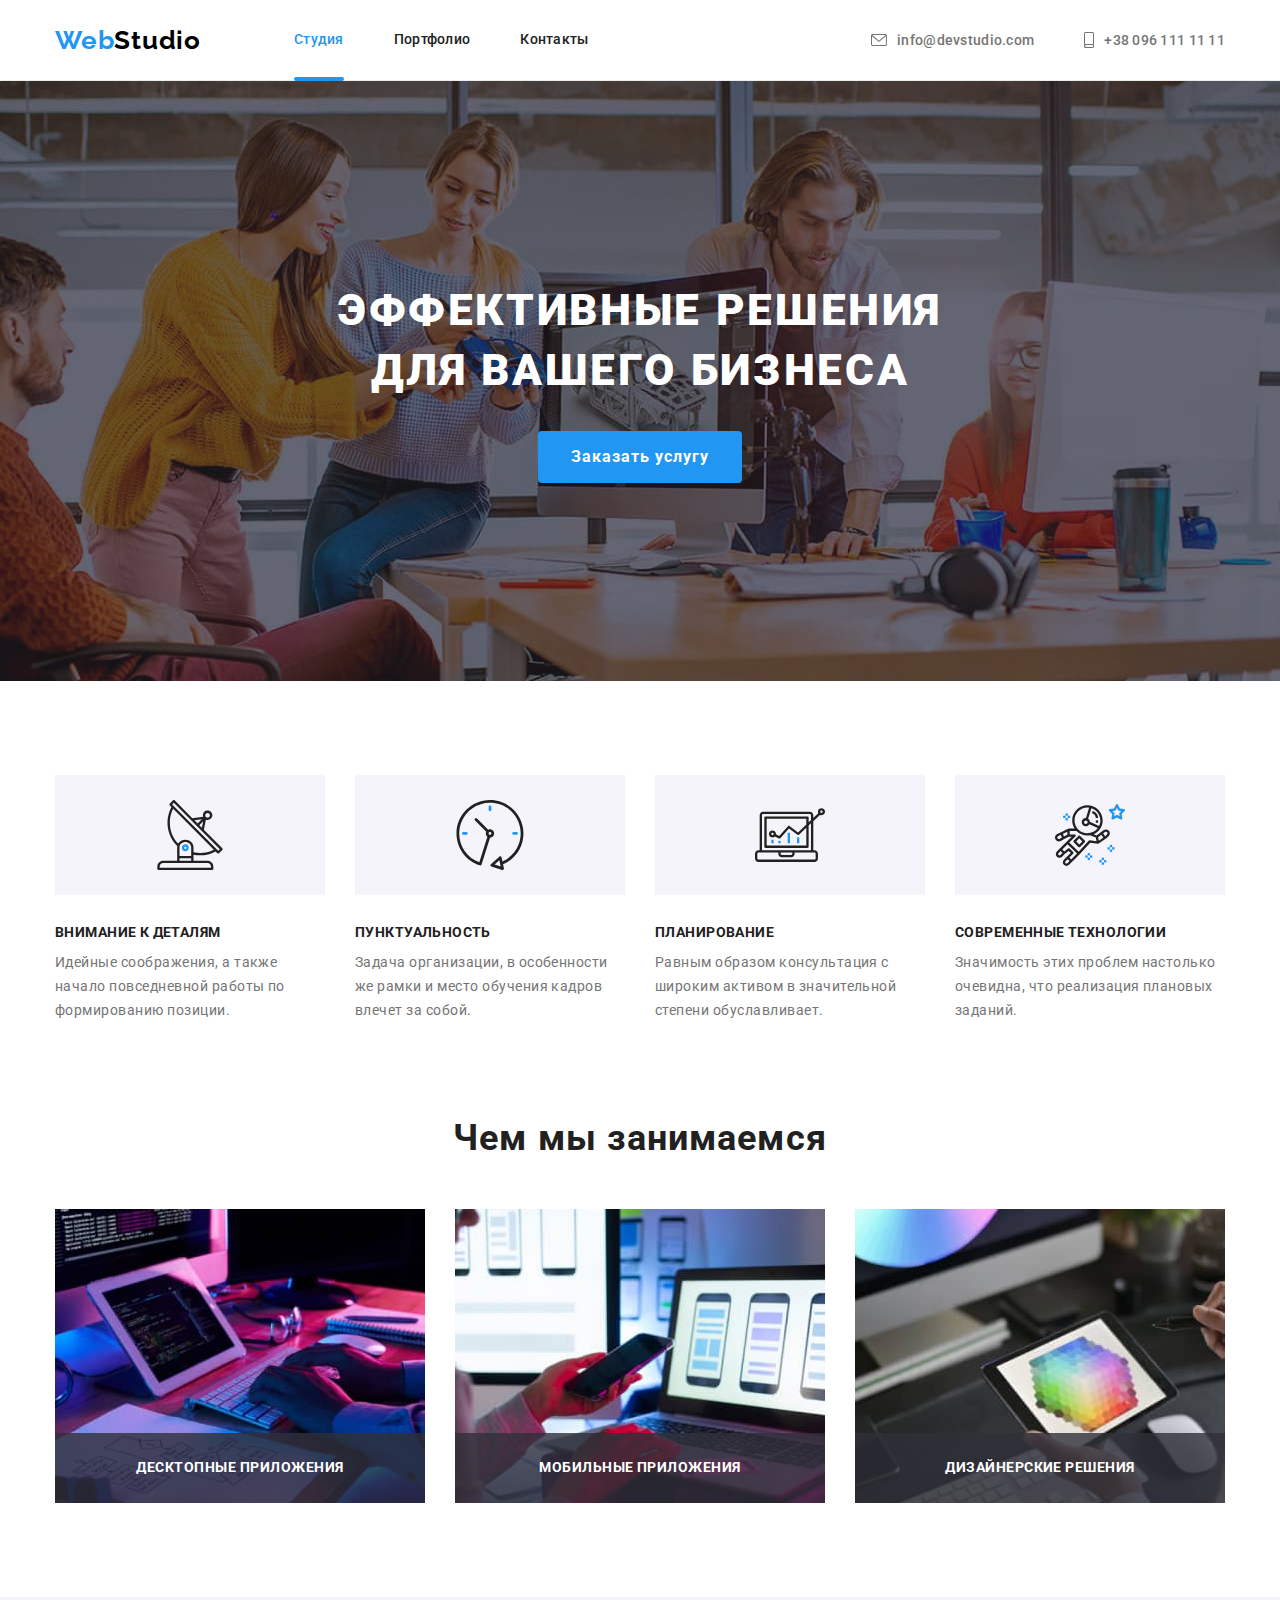
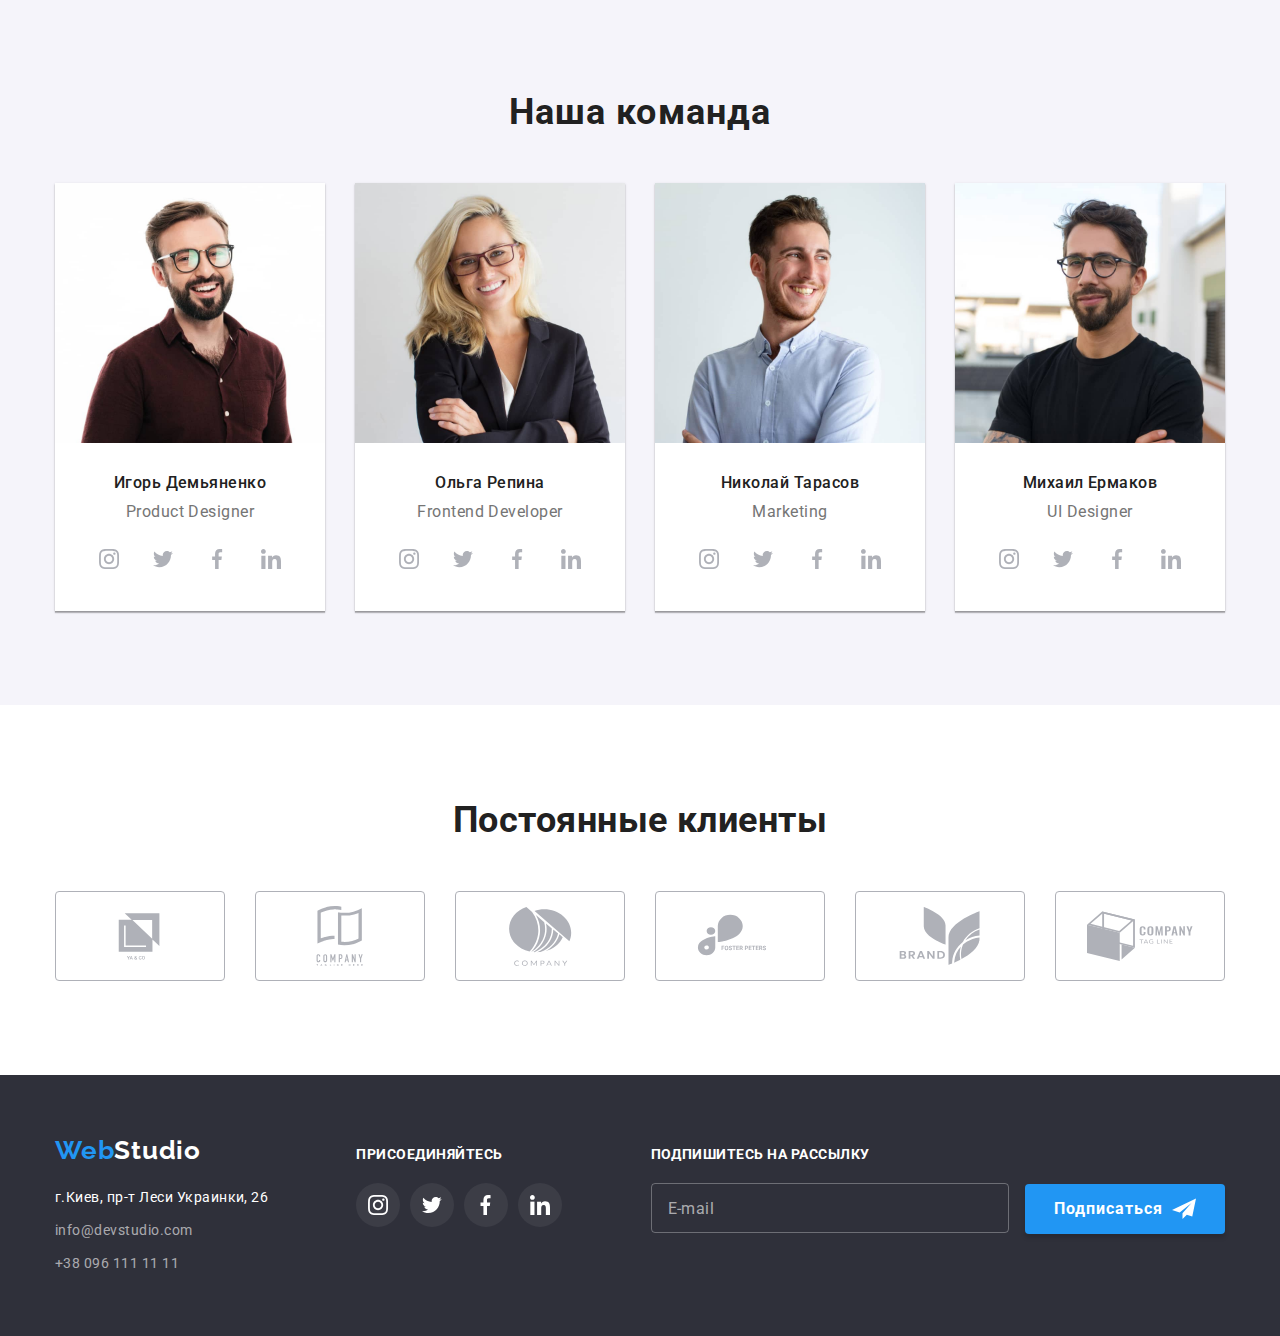
<file: index.html>
<!DOCTYPE html>
<html lang="ru">
  <head>
    <meta charset="UTF-8" />
    <meta http-equiv="X-UA-Compatible" content="IE=edge" />
    <meta name="viewport" content="width=device-width, initial-scale=1.0" />
    <title>Студия</title>
    <link rel="preconnect" href="https://fonts.googleapis.com" />
    <link rel="preconnect" href="https://fonts.gstatic.com" crossorigin />
    <link
      href="https://fonts.googleapis.com/css2?family=Raleway:wght@700&family=Roboto:wght@400;500;700;900&display=swap"
      rel="stylesheet"
    />
    <link
      rel="stylesheet"
      href="https://cdnjs.cloudflare.com/ajax/libs/modern-normalize/1.1.0/modern-normalize.min.css"
    />
    <link rel="stylesheet" href="./css/styles.css" />
  </head>

  <body>
    <!-- Шапка -->
    <header class="header">
      <div class="container nav-flex">
        <nav class="header-nav">
          <a class="logo link" href="./index.html"
            >Web<span class="logo-black">Studio</span></a
          >
          <ul class="header-nav-list list">
            <li class="header-nav-item">
              <a class="header-nav-link link current" href="./index.html"
                >Студия</a
              >
            </li>
            <li class="header-nav-item">
              <a class="header-nav-link link" href="./portfolio.html"
                >Портфолио</a
              >
            </li>
            <li class="header-nav-item">
              <a class="header-nav-link link" href="">Контакты</a>
            </li>
          </ul>
        </nav>
        <ul class="header-contact-list list">
          <li class="header-contact-item">
            <a class="header-contact-link link" href="mailto:info@devstudio.com"
              ><svg class="contact-icon" width="16" height="12">
                <use href="./images/icons.svg#icon-envelope-1"></use>
              </svg>
              info@devstudio.com</a
            >
          </li>
          <li class="header-contact-item">
            <a class="header-contact-link link" href="tel:+380961111111"
              ><svg class="contact-icon" width="10" height="16">
                <use href="./images/icons.svg#icon-smartphone-1"></use>
              </svg>
              +38 096 111 11 11</a
            >
          </li>
        </ul>
      </div>
    </header>
    <!-- Основной контент -->
    <main>
      <!-- Герой -->
      <section class="hero">
        <h1 class="hero-title">Эффективные решения для вашего бизнеса
        </h1>
        <button class="hero-btn" type="button" data-modal-open>
          Заказать услугу
        </button>
      </section>
      <!-- Список преимуществ -->
      <section class="features-section">
        <div class="container">
          <!-- h2 Преимущества спрятать в css правильно -->
          <h2 class="visually-hidden">Преимущества</h2>
          <ul class="features-list list">
            <li class="features-item">
              <div class="features-icon-fon">
                <svg class="features-icon" width="70" height="70">
                  <use href="./images/icons.svg#icon-antenna-1"></use>
                </svg>
              </div>

              <h3 class="features-title">Внимание к деталям</h3>
              <p class="features-text">
                Идейные соображения, а также начало повседневной работы по
                формированию позиции.
              </p>
            </li>
            <li class="features-item">
              <div class="features-icon-fon">
                <svg class="features-icon" width="70" height="70">
                  <use href="./images/icons.svg#icon-clock-1"></use>
                </svg>
              </div>

              <h3 class="features-title">Пунктуальность</h3>
              <p class="features-text">
                Задача организации, в особенности же рамки и место обучения
                кадров влечет за собой.
              </p>
            </li>
            <li class="features-item">
              <div class="features-icon-fon">
                <svg class="features-icon" width="70" height="70">
                  <use href="./images/icons.svg#icon-diagram-1"></use>
                </svg>
              </div>

              <h3 class="features-title">Планирование</h3>
              <p class="features-text">
                Равным образом консультация с широким активом в значительной
                степени обуславливает.
              </p>
            </li>
            <li class="features-item">
              <div class="features-icon-fon">
                <svg class="features-icon" width="70" height="70">
                  <use href="./images/icons.svg#icon-astronaut-1"></use>
                </svg>
              </div>

              <h3 class="features-title">Современные технологии</h3>
              <p class="features-text">
                Значимость этих проблем настолько очевидна, что реализация
                плановых заданий.
              </p>
            </li>
          </ul>
        </div>
      </section>
      <!-- Список занятий -->
      <section class="work-section">
        <div class="container">
          <h2 class="section-title">Чем мы занимаемся</h2>
          <ul class="work-list list">
            <li class="work-item">
              <img
                src="./images/img3_(1).jpg"
                alt="сотрудник создает программу"
                width="370"
                height="294"
              />
              <p class="work-text">Десктопные приложения</p>
            </li>
            <li class="work-item">
              <img
                src="./images/img2.jpg"
                alt="сотрудник создает мобильное приложение"
                width="370"
                height="294"
              />
              <p class="work-text">Мобильные приложения</p>
            </li>
            <li class="work-item">
              <img
                src="./images/img1.jpg"
                alt="веб-дизайнер выбирает палитру"
                width="370"
                height="294"
              />
              <p class="work-text">Дизайнерские решения</p>
            </li>
          </ul>
        </div>
      </section>
      <!-- Команда -->
      <section class="team-section">
        <div class="container">
          <h2 class="section-title">Наша команда</h2>
          <ul class="team-list list">
            <li class="team-item">
              <img
                src="./images/img.jpg"
                alt="фото Игоря Демьяненко"
                width="270"
                height="260"
              />
              <div class="team-workers">
                <h3 class="team-worker">Игорь Демьяненко</h3>
                <p class="team-profession" lang="en">Product Designer</p>
                <ul class="team-social-list list">
                  <li class="team-social-item">
                    <a class="team-social-link link" href="">
                      <svg class="team-social-icon" width="20" height="20">
                        <use href="./images/icons.svg#icon-instagram-4"></use>
                      </svg>
                    </a>
                  </li>

                  <li class="team-social-item">
                    <a class="team-social-link link" href="">
                      <svg class="team-social-icon" width="20" height="20">
                        <use href="./images/icons.svg#icon-twitter-3"></use>
                      </svg>
                    </a>
                  </li>

                  <li class="team-social-item">
                    <a class="team-social-link link" href="">
                      <svg class="team-social-icon" width="20" height="20">
                        <use href="./images/icons.svg#icon-facebook-3"></use>
                      </svg>
                    </a>
                  </li>

                  <li class="team-social-item">
                    <a class="team-social-link link" href="">
                      <svg class="team-social-icon" width="20" height="20">
                        <use href="./images/icons.svg#icon-linkedin-3"></use>
                      </svg>
                    </a>
                  </li>
                </ul>
              </div>
            </li>

            <li class="team-item">
              <img
                src="./images/img_(1).jpg"
                alt="фото Ольги Репиной"
                width="270"
                height="260"
              />
              <div class="team-workers">
                <h3 class="team-worker">Ольга Репина</h3>
                <p class="team-profession" lang="en">Frontend Developer</p>
                <ul class="team-social-list list">
                  <li class="team-social-item">
                    <a class="team-social-link link" href="">
                      <svg class="team-social-icon" width="20" height="20">
                        <use href="./images/icons.svg#icon-instagram-4"></use>
                      </svg>
                    </a>
                  </li>

                  <li class="team-social-item">
                    <a class="team-social-link link" href="">
                      <svg class="team-social-icon" width="20" height="20">
                        <use href="./images/icons.svg#icon-twitter-3"></use>
                      </svg>
                    </a>
                  </li>

                  <li class="team-social-item">
                    <a class="team-social-link link" href="">
                      <svg class="team-social-icon" width="20" height="20">
                        <use href="./images/icons.svg#icon-facebook-3"></use>
                      </svg>
                    </a>
                  </li>

                  <li class="team-social-item">
                    <a class="team-social-link link" href="">
                      <svg class="team-social-icon" width="20" height="20">
                        <use href="./images/icons.svg#icon-linkedin-3"></use>
                      </svg>
                    </a>
                  </li>
                </ul>
              </div>
            </li>
            <li class="team-item">
              <img
                src="./images/img_(2).jpg"
                alt="фото Николая Тарасова"
                width="270"
                height="260"
              />
              <div class="team-workers">
                <h3 class="team-worker">Николай Тарасов</h3>
                <p class="team-profession" lang="en">Marketing</p>
                <ul class="team-social-list list">
                  <li class="team-social-item">
                    <a class="team-social-link link" href="">
                      <svg class="team-social-icon" width="20" height="20">
                        <use href="./images/icons.svg#icon-instagram-4"></use>
                      </svg>
                    </a>
                  </li>

                  <li class="team-social-item">
                    <a class="team-social-link link" href="">
                      <svg class="team-social-icon" width="20" height="20">
                        <use href="./images/icons.svg#icon-twitter-3"></use>
                      </svg>
                    </a>
                  </li>

                  <li class="team-social-item">
                    <a class="team-social-link link" href="">
                      <svg class="team-social-icon" width="20" height="20">
                        <use href="./images/icons.svg#icon-facebook-3"></use>
                      </svg>
                    </a>
                  </li>

                  <li class="team-social-item">
                    <a class="team-social-link link" href="">
                      <svg class="team-social-icon" width="20" height="20">
                        <use href="./images/icons.svg#icon-linkedin-3"></use>
                      </svg>
                    </a>
                  </li>
                </ul>
              </div>
            </li>
            <li class="team-item">
              <img
                src="./images/img_(3).jpg"
                alt="фото Михаила Ермакова"
                width="270"
                height="260"
              />
              <div class="team-workers">
                <h3 class="team-worker">Михаил Ермаков</h3>
                <p class="team-profession" lang="en">UI Designer</p>
                <ul class="team-social-list list">
                  <li class="team-social-item">
                    <a class="team-social-link link" href="">
                      <svg class="team-social-icon" width="20" height="20">
                        <use href="./images/icons.svg#icon-instagram-4"></use>
                      </svg>
                    </a>
                  </li>

                  <li class="team-social-item">
                    <a class="team-social-link link" href="">
                      <svg class="team-social-icon" width="20" height="20">
                        <use href="./images/icons.svg#icon-twitter-3"></use>
                      </svg>
                    </a>
                  </li>

                  <li class="team-social-item">
                    <a class="team-social-link link" href="">
                      <svg class="team-social-icon" width="20" height="20">
                        <use href="./images/icons.svg#icon-facebook-3"></use>
                      </svg>
                    </a>
                  </li>

                  <li class="team-social-item">
                    <a class="team-social-link link" href="">
                      <svg class="team-social-icon" width="20" height="20">
                        <use href="./images/icons.svg#icon-linkedin-3"></use>
                      </svg>
                    </a>
                  </li>
                </ul>
              </div>
            </li>
          </ul>
        </div>
      </section>
      <!-- Клиенты! -->
      <section class="client-section">
        <div class="container">
          <h2 class="client-title">Постоянные клиенты</h2>
          <ul class="client-list list">
            <li class="client-item">
              <a class="client-link link" href="">
                <svg class="client-icon" width="106" height="60">
                  <use href="./images/icons.svg#icon-Logo-1"></use>
                </svg>
              </a>
            </li>

            <li class="client-item">
              <a class="client-link link" href="">
                <svg class="client-icon" width="106" height="60">
                  <use href="./images/icons.svg#icon-group-3"></use>
                </svg>
              </a>
            </li>

            <li class="client-item">
              <a class="client-link link" href="">
                <svg class="client-icon" width="106" height="60">
                  <use href="./images/icons.svg#icon-Object-1"></use>
                </svg>
              </a>
            </li>

            <li class="client-item">
              <a class="client-link link" href="">
                <svg class="client-icon" width="106" height="60">
                  <use href="./images/icons.svg#icon-Logogo-1"></use>
                </svg>
              </a>
            </li>

            <li class="client-item">
              <a class="client-link link" href="">
                <svg class="client-icon" width="106" height="60">
                  <use href="./images/icons.svg#icon-group-2"></use>
                </svg>
              </a>
            </li>

            <li class="client-item">
              <a class="client-link link" href="">
                <svg class="client-icon" width="106" height="60">
                  <use href="./images/icons.svg#icon-Object-2"></use>
                </svg>
              </a>
            </li>
          </ul>
        </div>
      </section>
    </main>
    <!-- Подвал -->
    <footer class="footer">
      <div class="container">
        <div class="footer-flex">
          <div class="footer-contacts-flex">
            <a class="logo link" href="./index.html"
              >Web<span class="logo-white">Studio</span>
            </a>
            <!--Contact list-->
            <address class="footer-contact">
              <ul class="footer-contact-list list">
                <li class="footer-contact-item">
                  <a
                    class="footer-contact-link address link"
                    href="https://goo.gl/maps/CdvJLRiEL6Q8Smko8"
                    target="_blank"
                    rel="noreferrer noopener"
                    >г.Киев, пр-т Леси Украинки, 26</a
                  >
                </li>
                <li class="footer-contact-item">
                  <a
                    class="footer-contact-link link"
                    href="mailto:info@devstudio.com"
                    >info@devstudio.com</a
                  >
                </li>
                <li class="footer-contact-item">
                  <a class="footer-contact-link link" href="tel:+380961111111"
                    >+38 096 111 11 11</a
                  >
                </li>
              </ul>
            </address>
          </div>
          <div class="footer-social-flex">
            <p class="footer-social-text">Присоединяйтесь</p>
            <ul class="footer-social-list list">
              <li class="footer-social-item">
                <a class="footer-social-link" href="">
                  <svg class="footer-social-icon" width="20" height="20">
                    <use href="./images/icons.svg#icon-instagram-3"></use>
                  </svg>
                </a>
              </li>

              <li class="footer-social-item">
                <a class="footer-social-link" href="">
                  <svg class="footer-social-icon" width="20" height="20">
                    <use href="./images/icons.svg#icon-twitter-2"></use>
                  </svg>
                </a>
              </li>

              <li class="footer-social-item">
                <a class="footer-social-link" href="">
                  <svg class="footer-social-icon" width="20" height="20">
                    <use href="./images/icons.svg#icon-facebook-2"></use>
                  </svg>
                </a>
              </li>

              <li class="footer-social-item">
                <a class="footer-social-link" href="">
                  <svg class="footer-social-icon" width="20" height="20">
                    <use href="./images/icons.svg#icon-linkedin-2"></use>
                  </svg>
                </a>
              </li>
            </ul>
          </div>
          <div class="footer-submit">
            <p class="footer-submit-text">Подпишитесь на рассылку</p>
            <div class="footer-form-wrapper">
            <form class="footer-form">
              <div class="footer-form-item">
                <input type="email" name="email" placeholder="E-mail" class="footer-form-input">
                <button type="submit" class="submit-btn">Подписаться
                </button>
              </div>
            </form>
          </div>
        </div>
      </div>
      </div>
    </footer>
    <div class="backdrop is-hidden" data-modal>
      <div class="modal">
        <button type="button" class="close-btn" data-modal-close>
          <svg class="modal-icon" width="11" height="11">
            <use href="./images/icons.svg#icon-Vector"></use>
          </svg>
        </button>

        <form class="form">
          <span class="form-title"
            >Оставьте свои данные, мы вам перезвоним</span
          >

          <div class="form-field top-title">
           <label class="form-label" for="name">Имя</label>
            <input class="form-input" type="text" name="name" id="name" />
            <svg class="input-icon" width="18" height="18">
              <use href="./images/icon.svg#icon-name"></use>
            </svg>
          </div>
          <div class="form-field">
          <label class="form-label" for="tel">Телефон</label>
            <input class="form-input" type="tel" name="tel" id="tel" />
            <svg class="input-icon" width="18" height="18">
              <use href="./images/icon.svg#icon-tel"></use>
            </svg>
          </div>
          <div class="form-field">
          <label class="form-label" for="email">Почта</label>
            <input class="form-input" type="email" name="email" id="email" />
            <svg class="input-icon" width="18" height="18">
              <use href="./images/icon.svg#icon-mail"></use>
            </svg>
          </div>
          <div class="form-comment">
            <label class="comment-label" for="comment">Комментарий</label>
            <textarea
              class="comment"
              name="comment"
              id="comment"
              rows="9"
              placeholder="Введите текст"
            ></textarea>
          </div>
          <div class="form-field-chek">
            <label class="policy-label" for="policy">
              <input
                class="form-checkbox"
                type="checkbox"
                name="policy"
                id="policy"
              />
              <span class="icon-chek"></span>
              Соглашаюсь с рассылкой и принимаю
              <a class="policy-link" href="">Условия договора</a>
            </label>
          </div>
          <button class="form-btn" type="submit">Отправить</button>
        </form>
      </div>
    </div>
    <script src="./js/modal.js"></script>
  </body>
</html>
</file>
<file: css/styles.css>
/* 
background color: #E5E5E5
secondary background color: #F5F4FA
text color: #212121
additional text color: #757575 
accent color: #2196F3 
white color: #ffffff */
:root {
  --accent-color: #2196f3;
  --main-text-color: #212121;
  --add-text-color: #757575;
}
body {
  color: var(--main-text-color);
  font-family: Roboto, sans-serif;
  font-style: normal;
}

ul {
  list-style: none;
}

p,
ul,
h1,
h2,
h3,
h4 {
  margin: 0;
  padding: 0;
}

a {
  text-decoration: none;
}
address {
  font-style: normal;
}
img {
  display: block;
}

.visually-hidden {
  position: absolute;
  width: 1px;
  height: 1px;
  margin: -1px;
  border: 0;
  padding: 0;
  white-space: nowrap;
  clip-path: inset(100%);
  clip: rect(0 0 0 0);
  overflow: hidden;
}

.section {
  padding-top: 94px;
  padding-bottom: 94px;
}

.container {
  margin-left: auto;
  margin-right: auto;
  width: 1200px;
  padding-left: 15px;
  padding-right: 15px;
}
/* =======HEADER========= */
.header {
  border-bottom: 1px solid #ececec;
}

.nav-flex {
  display: flex;
  align-items: center;
}

.header-nav {
  display: flex;
  align-items: center;
}
.logo-black {
  color: var(--black-logo-color);
}

.header-nav-list {
  display: flex;
  margin-left: 93px;
}

.header-nav-item:not(:last-child) {
  margin-right: 50px;
}

.header-nav-link {
  display: block;
  padding-top: 32px;
  padding-bottom: 32px;

  font-weight: 500;
  font-size: 14px;
  line-height: 1.14;
  letter-spacing: 0.02em;
  color: var(--primary-text-color);

  position: relative;

  transition: color 250ms cubic-bezier(0.4, 0, 0.2, 1);
}

.header-contact-list {
  display: flex;
  margin-left: auto;
}

.header-contact-item + .header-contact-item {
  margin-left: 50px;
}

.header-contact-link {
  display: inline-flex;
  padding: 32px 0px 32px;
  color: var(--secondary-text-color);
  align-items: center;

  font-weight: 500;
  font-size: 14px;
  line-height: 16px;
  letter-spacing: 0.02em;
  color: var(--secondary-text-color);

  transition: color 250ms cubic-bezier(0.4, 0, 0.2, 1);
}

.contact-icon {
  margin-right: 10px;
  fill: currentColor;
}

.header-nav-link:hover,
.header-nav-link:focus,
.header-contact-link:hover,
.header-contact-link:focus {
  color: var(--accent-color);
}

.header-nav-link.current {
  color: var(--accent-color);
}

.header-nav-link.current::after {
  position: absolute;

  display: block;
  content: "";
  width: 100%;
  height: 4px;
  border-radius: 2px;
  bottom: -1px;

  background-color: var(--accent-color);
}

/* =======END HEADER========= */

/* =======HERO========== */

.hero {
  position: relative;
  background-image: linear-gradient(
      rgba(47, 48, 58, 0.4),
      rgba(47, 48, 58, 0.4)
    ),
    url(../images/bcg-hero.jpg);
  background-color: #2f303a;
  padding-top: 0;
  padding-bottom: 0;
  height: 600px;
  max-width: 1600px;
  margin-left: auto;
  margin-right: auto;
  background-size: cover;
  background-position: center;
  background-repeat: no-repeat;
}
.hero-items {
  display: flex;
  height: 600px;
  flex-direction: column;
  justify-content: center;
  align-items: center;
}

.hero-title {
  max-width: 700px;
  font-weight: 900;
  font-size: 44px;
  line-height: 1.364;
  text-align: center;
  letter-spacing: 0.06em;
  text-transform: uppercase;
  color: #ffffff;
}



.backdrop {
  position: fixed;
  top: 0;
  left: 0;
  width: 100%;
  height: 100%;
  background-color: rgba(0, 0, 0, 0.2);
  opacity: 1;
  transition: opacity 500ms cubic-bezier(0.4, 0, 0.2, 1);
}

.backdrop.is-hidden {
  opacity: 0;
  pointer-events: none;
  visibility: hidden;
  transition: all 500ms cubic-bezier(0.4, 0, 0.2, 1);
}

.backdrop.is-hidden .modal {
  transform: translate(-50%, -50%) scale(1.1);
}

.modal {
position: absolute;
top: 50%;
left: 50%;
transform: translate(-50%, -50%) scale(1);
width: 528px;
height: 581px;
background-color: #fff;
box-shadow: 0px 1px 3px rgb(0 0 0 / 12%), 0px 1px 1px rgb(0 0 0 / 14%), 0px 2px 1px rgb(0 0 0 / 20%);
border-radius: 4px;
transition: transform 500ms cubic-bezier(0.4, 0, 0.2, 1);
}

.close-btn {
  position: absolute;
  top: 8px;
  right: 8px;
  display: inline-flex;
  justify-content: center;
  align-items: center;
  width: 30px;
  height: 30px;

  background-color: #fff;
  border-radius: 50%;
  border: 1px solid rgba(0, 0, 0, 0.1);

  transition: fill 250ms cubic-bezier(0.4, 0, 0.2, 1);
}

.close-btn:hover,
.close-btn:focus {
  fill: var(--accent-color);
  cursor: pointer;
}

.form {
  max-width: 528px;
  margin-left: auto;
  margin-right: auto;
  padding: 40px;
}



.form-title {
  display: block;
  margin-bottom: 12px;
  font-weight: 700;
  font-size: 20px;
  line-height: 1.15;
  text-align: center;
  letter-spacing: 0.03em;
}
.form-item {
  margin-bottom: 10px;
}



.form-label {
  margin-bottom: 4px;
  display: block;
  font-size: 12px;
  line-height: 14px;
  letter-spacing: 0.01em;
  color: var(--add-text-color);
}

.form-field-wrapper {
  position: relative;
}

.form-input {
  padding: 12px 12px 12px 33px;
  width: 100%;
  height: 40px;
  border: 1px solid rgba(33, 33, 33, 0.2);
  border-radius: 4px;

  font-family: inherit;
  font-style: normal;
  font-weight: 400;
  font-size: 14px;
  line-height: 1.143;
  letter-spacing: 0.01em;
  margin: 0;
  transition: border-color 250ms cubic-bezier(0.4, 0, 0.2, 1);
}

.form-input:focus {
  border: 1px solid var(--accent-color);
}

.form-icon {
  position: absolute;
  top: 50%;
  left: 12px;
  transform: translateY(-50%);
}

.form-input:focus + .form-icon {
  fill: var(--accent-color);
}

textarea.form-input {
  height: 120px;
  resize: none;
  margin-bottom: 10px;
  padding: 12px 16px;
}

.form-input::placeholder {
  font-weight: 400;
  font-size: 14px;
  line-height: 16px;
  letter-spacing: 0.01em;
  color: rgba(117, 117, 117, 0.5);
}


.checkbox-input {
  appearance: none;
  -webkit-appearance: none;
  -moz-appearance: none;
}
.checkbox-label {
  display: flex;
  justify-content: space-around;
  align-items: center;
  font-weight: 400;
  font-size: 14px;
  line-height: 1.71;
  letter-spacing: 0.03em;
  color: var(--add-text-color);
}

.checkbox-custom-box {
  display: inline-flex;
  width: 1em;
  height: 1em;
  background-image: url(../images/icon-check-off.svg);
  fill: #212121;
  background-size: contain;
  /* background-position: center; */
  background-repeat: no-repeat;
  cursor: pointer;
}

.checkbox-text {
  display: inline-flex;
}

.checkbox-input:checked + .checkbox-custom-box {
  background-image: url(../images/icon-check-on.svg);
  /* background-position: center; */
  background-size: contain;
  cursor: pointer;
  background-repeat: no-repeat;
}

.checkbox-input:focus + .checkbox-custom-box {
  box-sizing: content-box;
  border: 1px solid var(--accent-color);
  border-radius: 4px;
}

.checkbox-label a {
  color: var(--accent-color);
  text-decoration: underline;
  text-decoration-skip-ink: none;
}

.form-btn {
  display: flex;
  justify-content: center;
  align-items: center;
  margin: 20px auto 0px auto;
  width: 200px;
  height: 50px;

  font-weight: 700;
  font-size: 16px;
  line-height: 1.87;
  letter-spacing: 0.06em;
  color: #ffffff;

  background-color: var(--accent-color);
  border: transparent;
  box-shadow: 0px 4px 4px rgba(0, 0, 0, 0.15);
  border-radius: 4px;

  cursor: pointer;
}

/* =======END HERO========== */

/* ========FEATURES========= */

.no-bottom-padding {
  padding-bottom: 0;
}

.features-list {
  display: flex;
  justify-content: space-between;
}

.features-list-item {
  width: 270px;
}

.features-list-item::before {
  display: block;
  content: '';
  height: 120px;
  background-color: #f5f4fa;
  background-repeat: no-repeat;
  background-position: center;
  border-radius: 4px;
}

.icon-anthena::before {
  background-image: url(../images/antenna.svg);
}

.icon-clock::before {
  background-image: url(../images/clock.svg);
}

.icon-diagram::before {
  background-image: url(../images/diagram.svg);
}

.icon-astronaut::before {
  background-image: url(../images/astronaut.svg);
}

.features-title {
  margin-top: 30px;
  margin-bottom: 10px;
  font-weight: 700;
  font-size: 14px;
  line-height: 1.143;
  letter-spacing: 0.03em;
  text-transform: uppercase;
}
.features-description {
  font-weight: 400;
  font-size: 14px;
  line-height: 1.714;
  letter-spacing: 0.03em;
  color: var(--add-text-color);
}

/* ========END FEATURES========= */

/* ========WHAT WE DO========== */
.what-we-do-list {
  display: flex;
  justify-content: space-between;
}

.what-we-do-card {
  position: relative;
}

.whatwedo-title {
  position: absolute;
  bottom: 0;
  padding-top: 27px;
  padding-bottom: 27px;
  width: 370px;
  font-weight: 700;
  font-size: 14px;
  line-height: 1.143;
  letter-spacing: 0.03em;
  text-transform: uppercase;
  text-align: center;
  color: #fff;
  background-color: rgba(47, 48, 58, 0.8);
}
/* ========END WHAT WE DO========== */

/* ========== TEAM ========== */

.section.team {
  background-color: #f5f4fa;
}

.team-list {
  display: flex;
  justify-content: space-between;
}

.team-list-item {
  width: 270px;

  background: #ffffff;
  box-shadow: 0px 1px 3px rgba(0, 0, 0, 0.12), 0px 1px 1px rgba(0, 0, 0, 0.14),
    0px 2px 1px rgba(0, 0, 0, 0.2);
  border-radius: 0px 0px 4px 4px;
}
.team-card {
  margin: 30px 0;
}
.team-member {
  margin-bottom: 10px;
  font-weight: 500;
  font-size: 16px;
  line-height: 1.187;
  text-align: center;
  letter-spacing: 0.03em;
}
.position-name {
  font-size: 16px;
  line-height: 1.187;
  text-align: center;
  letter-spacing: 0.03em;
  color: var(--add-text-color);
}

/* ========== END TEAM ========== */

/* ========== CLIENTS =========== */
.clients-list {
  display: flex;
  justify-content: space-between;
}

.client-link {
  display: inline-flex;
  align-items: center;
  justify-content: center;
  width: 170px;
  height: 90px;
  border: 1px solid #afb1b8;
  border-radius: 4px;
  fill: #afb1b8;

  transition-property: fill, border;
  transition-duration: 250ms;

  transition-timing-function: cubic-bezier(0.4, 0, 0.2, 1);
}

.client-link:hover,
.client-link:focus {
  fill: var(--accent-color);
  border: 1px solid var(--accent-color);
}

/* ========== END CLIENTS =========== */

/* ========== FOOTER ============ */
footer {
  background-color: #2f303a;
  padding-top: 60px;
  padding-bottom: 60px;
}

.footer-container {
  display: flex;
  justify-content: space-between;
}

.footer-contacts {
  margin-right: 70px;
}

.joinus {
  padding-right: 93px;
}

.footer-title {
  padding-top: 12px;
  margin-bottom: 20px;
  font-weight: 700;
  font-size: 14px;
  line-height: 1.143;
  letter-spacing: 0.03em;
  text-transform: uppercase;
  color: #ffffff;
}

footer address {
  margin-top: 20px;
}


.footer-contact-address {
color: #ffffff;
font-style: normal;
font-size: 14px;
line-height: 1.71;

transition: color 250ms cubic-bezier(0.4, 0, 0.2, 1);
}
.footer-contact-non-address {
  font-weight: 400;
  font-size: 14px;
  line-height: 1.714;
  letter-spacing: 0.03em;
  color: rgba(255, 255, 255, 0.6);
}

footer address li:not(:last-child) {
  margin-bottom: 9px;
}

.footer-form-input {
  width: 358px;
  height: 50px;
  padding-left: 16px;
  margin-right: 12px;

  color: #ffffff;
  background-color: transparent;
  border: 1px solid rgba(255, 255, 255, 0.3);
  box-sizing: border-box;
  /* filter: drop-shadow(0px 4px 4px rgba(0, 0, 0, 0.15)); */
  border-radius: 4px;
}

.footer-form-input::placeholder {
  font-weight: 400;
  font-size: 16px;
  line-height: 1.25;

  align-items: center;
  letter-spacing: 0.03em;
  color: rgba(255, 255, 255, 0.6);
}

.footer-form-input:focus {
  border: 1px solid var(--accent-color);
}

.submit-btn {
  display: inline-flex;
  justify-content: center;
  align-items: center;
  width: 200px;
  height: 50px;
  background: #2196f3;
  border: transparent;
  box-shadow: 0px 4px 4px rgba(0, 0, 0, 0.15);
  border-radius: 4px;

  font-weight: 700;
  font-size: 16px;
  line-height: 1.87;

  align-items: center;
  text-align: center;
  letter-spacing: 0.06em;
  color: #ffffff;

  cursor: pointer;
}

.submit-btn:after {
  content: '';
  margin-left: 9px;
  width: 24px;
  height: 24px;
  background-image: url(../images/send.svg);
  background-repeat: no-repeat;
  background-position: center;
}
/* ========== END  ============ */

/* ======== PORTFOLIO ======== */
.projects .container {
  padding-top: 94px;
  padding-bottom: 94px;
}
.projects-filter {
  display: flex;
  justify-content: center;
  margin-bottom: 50px;
}
.project-filter-item + .project-filter-item {
  margin-left: 8px;
}
.projects-button {
  padding: 6px 22px;
  border-radius: 4px;
  font-weight: 500;
  font-size: 16px;
  line-height: 1.625;
  text-align: center;
  letter-spacing: 0.03em;
  color: var(--main-text-color);
  background-color: #f5f4fa;
  border: transparent;

  transition-property: color, background-color, box-shadow;
  transition-duration: 250ms;
  transition-timing-function: cubic-bezier(0.4, 0, 0.2, 1);
}

.projects-button:hover,
.projects-button:focus {
  color: #ffffff;
  background-color: var(--accent-color);
  box-shadow: 0px 3px 1px rgba(0, 0, 0, 0.1), 0px 1px 2px rgba(0, 0, 0, 0.08),
    0px 2px 2px rgba(0, 0, 0, 0.12);
}

.projects-gallery {
  display: flex;
  flex-wrap: wrap;
}
.project-container {
  position: relative;
  width: 370px;
  background: #ffffff;
}
.project-container:not(:nth-child(3n)) {
  margin-right: 30px;
}

.project-container:not(:nth-child(n + 7)) {
  margin-bottom: 30px;
}

.project-container:hover,
.project-container:focus {
  box-shadow: 0px 1px 1px rgba(0, 0, 0, 0.12), 0px 4px 4px rgba(0, 0, 0, 0.06),
    1px 4px 6px rgba(0, 0, 0, 0.16);
}

.project-card {
  padding: 20px 24px;
  border: 1px solid #eeeeee;
  border-top: none;
}
.project-title {
  margin-bottom: 4px;
  font-weight: 700;
  font-size: 18px;
  line-height: 2;
  letter-spacing: 0.06em;
  color: var(--main-text-color);
}
.project-type {
  font-family: Roboto;
  font-style: normal;
  font-weight: normal;
  font-size: 16px;
  line-height: 1.875;
  letter-spacing: 0.03em;
  color: var(--add-text-color);
}

.project-thumb {
  position: relative;
  overflow: hidden;
}

.overlay {
  position: absolute;
  top: 100%;
  width: 100%;
  height: 100%;
  display: flex;
  align-items: center;
  background-color: rgba(33, 150, 243, 0.9);

  visibility: hidden;
  pointer-events: none;
  transform: translateY(0);

  transition: transform 250ms cubic-bezier(0.4, 0, 0.2, 1),
    visibility 250ms cubic-bezier(0.4, 0, 0.2, 1);
}

.project-container-link:hover .overlay,
.project-container-link:focus .overlay {
  transform: translateY(-100%);
  visibility: visible;
  pointer-events: auto;
}

.project-description {
  margin: 63px 24px;
  font-size: 18px;
  line-height: 1.56;
  letter-spacing: 0.03em;
  color: #ffffff;
}

/* ======== END PORTFOLIO ======== */

/* =======COMPONENTS======== */

.logo {
  font-family: Raleway;
  font-weight: 700;
  font-size: 26px;
  line-height: 1.193;
  letter-spacing: 0.03em;
}

.section-title {
  font-weight: 700;
  font-size: 36px;
  line-height: 1.167;
  text-align: center;
  letter-spacing: 0.03em;
  margin-bottom: 50px;
}

.social-links {
  display: flex;
  justify-content: space-between;
}

.white-theme {
  margin: 16px 32px 0px 32px;
}

.dark-theme li:not(:last-child) {
  margin-right: 10px;
}

.white-theme .social-item {
  fill: #afb1b8;
}

.dark-theme .social-item {
  fill: #fff;
  background-color: rgba(255, 255, 255, 0.1);
}

.social-item {
  display: flex;
  justify-content: center;
  align-items: center;
  width: 44px;
  height: 44px;
  border-radius: 50%;

  transition-property: background-color, fill;
  transition-duration: 250ms;
  /* transition-delay: 250ms; */
  transition-timing-function: cubic-bezier(0.4, 0, 0.2, 1);
}

.social-item:hover,
.social-item:focus {
  background-color: var(--accent-color);
  fill: #fff;
}

/* =======END COMPONENTS======== */

:root {
  --white-text: rgba(255, 255, 255, 1);
  --primary-text-color: #212121;
  --secondary-text-color: #757575;
  --white-text-color: #ffffff;
  --accent-color: #2196f3;
  --black-logo-color: #000000;
  --footer-text-color: rgba(255, 255, 255, 0.6);
  --white-background-color: #ffffff;
  --hero-background-color: #2f303a;
  --team-background-color: #f5f4fa;
  --social-link: rgba(175, 177, 184, 1);
}

body {
  font-family: "Roboto", sans-serif;
  letter-spacing: 0.03em;
  background-color: var(--white-background-color);
  color: var(--primary-text-color);
}

/* убираем точки списков */
.list {
  list-style: none;
}

/* убираем подчеркивание ссылок */
.link {
  text-decoration: none;
}

/* глобальный сброс margin, padding */
h1,
h2,
h3,
h4,
h5,
h6,
p,
ul {
  margin: 0;
  padding: 0;
}

.container {
  width: 1200px;
  margin-left: auto;
  margin-right: auto;
  padding-left: 15px;
  padding-right: 15px;
}

.logo {
  font-family: "Raleway", sans-serif;
  font-weight: 700;
  font-size: 26px;
  line-height: 1.19;
  align-items: center;
  text-align: center;

  color: var(--accent-color);
}

.section-title {
  font-weight: 700;
  font-size: 36px;
  line-height: 1.17;
  text-align: center;

  color: var(--primary-text-color);
}

.features-icon-fon {
  display: flex;
  height: 120px;
  align-items: center;
  justify-content: center;
  margin-bottom: 30px;

  background-color: var(--team-background-color);
}

.footer-contact-link {
  font-style: normal;
  font-size: 14px;
  line-height: 1.71;

  color: var(--footer-text-color);

  transition: color 250ms cubic-bezier(0.4, 0, 0.2, 1);
}

/* ------------ШАПКА-------------- */

.header {
  border-bottom: 1px solid #ececec;
}

.nav-flex {
  display: flex;
  align-items: center;
}

.header-nav {
  display: flex;
  align-items: center;
}
.logo-black {
  color: var(--black-logo-color);
}

.header-nav-list {
  display: flex;
  margin-left: 93px;
}

.header-nav-item:not(:last-child) {
  margin-right: 50px;
}

.header-nav-link {
  display: block;
  padding-top: 32px;
  padding-bottom: 32px;

  font-weight: 500;
  font-size: 14px;
  line-height: 1.14;
  letter-spacing: 0.02em;
  color: var(--primary-text-color);

  position: relative;

  transition: color 250ms cubic-bezier(0.4, 0, 0.2, 1);
}

.header-contact-list {
  display: flex;
  margin-left: auto;
}

.header-contact-item + .header-contact-item {
  margin-left: 50px;
}

.header-contact-link {
  display: inline-flex;
  padding: 32px 0px 32px;
  color: var(--secondary-text-color);
  align-items: center;

  font-weight: 500;
  font-size: 14px;
  line-height: 16px;
  letter-spacing: 0.02em;
  color: var(--secondary-text-color);

  transition: color 250ms cubic-bezier(0.4, 0, 0.2, 1);
}

.contact-icon {
  margin-right: 10px;
  fill: currentColor;
}

.header-nav-link:hover,
.header-nav-link:focus,
.header-contact-link:hover,
.header-contact-link:focus {
  color: var(--accent-color);
}

.header-nav-link.current {
  color: var(--accent-color);
}

.header-nav-link.current::after {
  position: absolute;

  display: block;
  content: "";
  width: 100%;
  height: 4px;
  border-radius: 2px;
  bottom: -1px;

  background-color: var(--accent-color);
}

/* ------------ГЕРОЙ-------------- */

.hero {
  padding-top: 200px;
  padding-bottom: 200px;

  max-width: 1600px;
  min-height: 600px;
  margin-left: auto;
  margin-right: auto;

  background-image: linear-gradient(
      to right,
      rgba(47, 48, 58, 0.4),
      rgba(47, 48, 58, 0.4)
    ),
    url(../images/hero.jpg);
  background-color: var(--hero-background-color);
  background-repeat: no-repeat;
  background-position: center;
  background-size: cover;

  text-align: center;
}

.hero-title {
  margin-bottom: 30px;
  margin-left: auto;
  margin-right: auto;
  max-width: 696px;

  font-weight: 900;
  font-size: 44px;
  line-height: 1.36;
  letter-spacing: 0.06em;
  text-transform: uppercase;
  color: var(--white-text-color);
}

.hero-btn {
  display: inline-block;
  min-width: 200px;
  border-radius: 4px;
  border: 1px solid transparent;
  padding: 10px 32px;

  background-color: var(--accent-color);
  color: var(--white-text-color);

  font-family: "Roboto", sans-serif;
  font-weight: 700;
  font-size: 16px;
  line-height: 1.88;
  align-items: center;
  text-align: center;
  letter-spacing: 0.06em;
  cursor: pointer;

  transition: background-color 250ms cubic-bezier(0.4, 0, 0.2, 1),
    color 250ms cubic-bezier(0.4, 0, 0.2, 1);
}

.hero-btn:hover,
.hero-btn:focus {
  background-color: var(--white-text-color);
  color: var(--accent-color);
}

/* ------------ПРЕИМУЩЕСТВА-------------- */

.features-section {
  padding-top: 94px;
  padding-bottom: 94px;
}

.visually-hidden {
  position: absolute;

  width: 1px;
  height: 1px;
  margin: -1px;
  padding: 0;

  overflow: hidden;
  border: 0;
  clip: rect(0 0 0 0);
}

.features-list {
  display: flex;
}

.features-item:not(:last-child) {
  margin-right: 30px;
  max-width: 270px;
}

.features-icon {
  align-items: center;
}

.features-title {
  margin-bottom: 10px;

  font-weight: 700;
  font-size: 14px;
  line-height: 1.14;
  text-transform: uppercase;
}

.features-text {
  font-size: 14px;
  line-height: 1.71;

  color: var(--secondary-text-color);
}

/* ------------СПИСОК ЗАНЯТИЙ-------------- */
.work-section {
  padding-bottom: 94px;
}

.section-title {
  margin-bottom: 50px;
}

.work-list {
  display: flex;
}

.work-item {
  position: relative;
}

.work-item:not(:last-child) {
  margin-right: 30px;
}

.work-text {
  width: 100%;
  position: absolute;
  bottom: 0;
  left: 0;

  padding: 27px 0px;

  font-weight: bold;
  font-size: 14px;
  line-height: 1.14;
  text-align: center;
  text-transform: uppercase;

  color: var(--white-text-color);
  background-color: rgba(47, 48, 58, 0.8);
}
/* ----------------КОМАНДА----------------- */

.team-section {
  padding-top: 94px;
  padding-bottom: 94px;

  background-color: var(--team-background-color);
}

.team-list {
  display: flex;
}

.team-item {
  box-shadow: 0px 1px 3px rgba(0, 0, 0, 0.12), 0px 1px 1px rgba(0, 0, 0, 0.14),
    0px 2px 1px rgba(0, 0, 0, 0.2);

  background-color: var(--white-background-color);
}

.team-item:not(:last-child) {
  margin-right: 30px;
}

.team-workers {
  padding: 30px 0px;
}

.team-worker {
  font-weight: 500;
  font-size: 16px;
  line-height: 1.19;
  text-align: center;
}

.team-profession {
  margin-top: 10px;

  font-size: 16px;
  line-height: 1.19;
  text-align: center;
  color: var(--secondary-text-color);
}

.team-social-list {
  display: flex;
  gap: 10px;
  align-items: center;
  padding: 0px 32px;
  margin-top: 16px;
  list-style: none;
  fill: var(--primary-text-color);
}

.team-social-item {
  width: 44px;
  height: 44px;
}

.team-social-link {
  display: flex;
  align-items: center;
  justify-content: center;

  width: 44px;
  height: 44px;
  border-radius: 50px;
  fill: #afb1b8;
  background-color: #ffffff;
  transition: background-color 250ms cubic-bezier(0.4, 0, 0.2, 1),
    color 250ms cubic-bezier(0.4, 0, 0.2, 1);
}

.team-social-link:hover,
.team-social-link:focus .team-social-icon {
  fill: #fff;
  background-color: var(--accent-color);
}

/* ---------------КЛИЕНТЫ---------------- */
.client-section {
  padding-top: 94px;
  padding-bottom: 94px;
}

.client-title {
  margin-bottom: 50px;

  font-weight: 700;
  font-size: 36px;
  line-height: 1.17;
  text-align: center;
}

.client-list {
  display: flex;

  padding: 0;
  margin: 0;
  list-style: none;
  justify-content: space-between;
  align-items: center;
}

.client-item {
  width: 170px;
  height: 90px;

  transition: border-color 250ms cubic-bezier(0.4, 0, 0.2, 1),
    color 250ms cubic-bezier(0.4, 0, 0.2, 1);
}

.client-item:not(:last-child) {
  margin-right: 30px;
}

.client-link {
  display: flex;
  justify-content: center;
  align-items: center;
  width: 170px;
  height: 90px;
  border: 1px solid #afb1b8;
  color: #afb1b8;
  background-color: #fff;
  border-radius: 4px;
}

.client-link:hover,
.client-link:focus {
  color: var(--accent-color);
  border-color: var(--accent-color);
}

.client-icon {
  fill: currentColor;
}

.client-item:hover,
.client-item:focus {
  border-color: var(--accent-color);
  color: var(--blue-hover);
}

/* ----------------ПОДВАЛ----------------- */

.footer {
  padding-top: 60px;
  padding-bottom: 60px;

  background-color: var(--hero-background-color);
}

.footer-flex {
  display: flex;
  justify-content: space-between;
  align-items: baseline;

  margin: 0;
  padding: 0;
  list-style: none;
}

.footer-social-text {
  margin-bottom: 20px;
  font-weight: 700;
  font-size: 14px;
  line-height: 1.14;
  text-transform: uppercase;

  color: var(--white-text-color);
}



.footer-social-list {
  display: flex;
  gap: 10px;
  padding: 0;
  margin-top: 0;
  list-style: none;
}

.footer-social-item {
  width: 44px;
  height: 44px;
}

.footer-social-link {
  display: block;

  width: 44px;
  height: 44px;
  border-radius: 50%;

  color: #ffffff;
  background-color: #ffffff10;

  transition: background-color 250ms cubic-bezier(0.4, 0, 0.2, 1),
    color 250ms cubic-bezier(0.4, 0, 0.2, 1);
}

.footer-social-link:hover,
.footer-social-link:focus {
  color: #ffffff;
  background-color: var(--accent-color);
}

.footer-social-icon {
  margin: 12px 0px 0px 12px;
  fill: #ffffff;
}

.logo-white {
  color: var(--white-text-color);
}

.footer-contact {
  margin-top: 20px;
}
.footer-contact-link.address {
  color: var(--white-text-color);
}

.footer-contact-item {
  margin-top: 9px;
}

.footer-contact-link:hover,
.footer-contact-link:focus {
  color: var(--accent-color);
}



.footer-submit-text {
  margin-bottom: 20px;
  font-weight: 700;
  font-size: 14px;
  line-height: 1.14;
  text-transform: uppercase;

  color: var(--white-text-color);
}

.footer-submit-input {
  width: 358px;
    margin: 0;
    padding: 13px 16px;
    border-radius: 4px;
    border: 1px solid rgba(255, 255, 255, 0.3);
    background-color: var(--hero-background-color);
    color: var(--white-text-color);
    
}

.footer-submit-input::placeholder {
  font-size: 16px;
  line-height: 1.25;

  color: rgba(255, 255, 255, 0.6);
}

.footer-submit-btn {
  display: inline-flex;
  align-items: center;
  justify-content: center;

  border: none;
  margin: 0;
  padding: 8px 29px;
  border-radius: 4px;

  background-color: var(--accent-color);
  box-shadow: 0px 4px 4px rgba(0, 0, 0, 0.15);
  color: var(--white-text-color);

  font-family: "Roboto";
  font-style: normal;
  font-weight: 700;
  font-size: 16px;
  line-height: 1.87;
  letter-spacing: 0.06em;

  cursor: pointer;
  min-height: 43px;
  margin-left: 12px;
}

.footer-submit-btn::after {
  content: "";
  display: inline-block;
  width: 24px;
  height: 20px;
  margin-left: 10px;
  background-image: url(../images/send.svg);
}



/* ---------------------------------------------- */
/* --------------------ПОРТФОЛИО----------------- */
/* ---------------------------------------------- */
.portfolio-section {
  padding-top: 94px;
  padding-bottom: 94px;
}

.portfolio-btn-list {
  display: flex;
  justify-content: center;
  margin-bottom: 50px;
}

.portfolio-btn-item:not(:last-child) {
  margin-right: 8px;
}

.portfolio-item:hover .portfolio-overlay {
  transform: translateY(0);
}

.portfolio-description {
  position: relative;
  overflow: hidden;
}

.portfolio-overlay {
  position: absolute;

  display: inline-block;
  content: "";
  width: 100%;
  height: 100%;
  top: 0;
  left: 0;

  background-color: rgba(33, 150, 243, 0.9);

  transform: translateY(100%);
  transition: transform 250ms cubic-bezier(0.4, 0, 0.2, 1);
}

.portfolio-description-text {
  position: absolute;
  top: 0;
  left: 0;

  padding: 63px 24px;

  font-size: 18px;
  line-height: 1.56;

  color: var(--white-text-color);
}

.portfolio-btn {
  display: inline-block;
  min-width: 73px;
  border-radius: 4px;
  border: 1px solid transparent;
  padding: 6px 22px;

  font-family: "Roboto", sans-serif;
  font-weight: 500;
  font-size: 16px;
  line-height: 1.63;
  letter-spacing: 0.03em;
  text-align: center;
  background-color: var(--team-background-color);
  color: var(--primary-text-color);
  cursor: pointer;

  transition: background-color 250ms cubic-bezier(0.4, 0, 0.2, 1),
    color 250ms cubic-bezier(0.4, 0, 0.2, 1),
    box-shadow 250ms cubic-bezier(0.4, 0, 0.2, 1);
}

.portfolio-btn:hover,
.portfolio-btn:focus {
  background-color: var(--accent-color);
  color: var(--white-text-color);
  box-shadow: 0px 3px 1px rgba(0, 0, 0, 0.1), 0px 1px 2px rgba(0, 0, 0, 0.08),
    0px 2px 2px rgba(0, 0, 0, 0.12);
}

.portfolio-list {
  display: flex;
  flex-wrap: wrap;
  margin: -15px;
}

.portfolio-item {
  margin: 15px;

  transition: box-shadow 250ms cubic-bezier(0.4, 0, 0.2, 1);
}

.portfolio-item:hover,
.portfolio-item:focus {
  box-shadow: 0px 3px 1px rgba(0, 0, 0, 0.1), 0px 1px 2px rgba(0, 0, 0, 0.08),
    0px 2px 2px rgba(0, 0, 0, 0.12);
}

.portfolio-border {
  border: 1px solid #eeeeee;
  border-top: transparent;
  padding: 20px 24px;
}

.portfolio-list-title {
  font-weight: 700;
  font-size: 18px;
  line-height: 2;
  letter-spacing: 0.06em;
}

.portfolio-list-text {
  margin-top: 4px;

  font-size: 16px;
  line-height: 1.87;

  color: var(--secondary-text-color);
}

/* ----------------MODAL--------------------- */

.backdrop {
  position: fixed;

  display: flex;
  align-items: center;
  justify-content: center;

  width: 100vw;
  height: 100vh;

  background-color: rgba(0, 0, 0, 0.2);

  top: 0;
  transition: opacity 250ms cubic-bezier(0.4, 0, 0.2, 1),
    visibility 250ms cubic-bezier(0.4, 0, 0.2, 1);
}

.backdrop.is-hidden {
  opacity: 0;
  visibility: hidden;
  pointer-events: none;
}

.backdrop.is-hidden .modal {
  transform: scale(2);
}


.close-btn {
  position: absolute;

  display: flex;
  align-items: center;
  justify-content: center;

  right: 8px;
  top: 8px;
  background-color: transparent;
  border-radius: 50%;
  width: 30px;
  height: 30px;
  border: 1px solid rgba(0, 0, 0, 0.1);
  cursor: pointer;
}

.close-btn:hover .modal-icon {
  fill: var(--accent-color);
}


.form-field {
  position: relative;
  display: flex;
  flex-direction: column;
  margin-bottom: 10px;
}

.form-comment {
  position: relative;
  display: flex;
  flex-direction: column;
  margin-bottom: 20px;

}

.comment-label {
  font-size: 12px;
  line-height: 1.17;
  letter-spacing: 0.01em;
  color: var(--secondary-text-color);
  margin-bottom: 4px;
}




.form-input:focus {
  outline: none;
  border-color: var(--accent-color);
}

.input-icon {
  position: absolute;
  top: 50%;
  left: 15px;
  transform: translateY(25%);
  display: inline-block;
  width: 12px;
  height: 12px;
  transition: fill 250ms cubic-bezier(0.4, 0, 0.2, 1);
}


.form-input:focus ~ .input-icon {
  fill: var(--accent-color);
}

textarea {
  resize: none;
  border: 1px solid rgba(33, 33, 33, 0.2);
  border-radius: 4px;
  padding: 12px 16px;
  font-size: 12px;
  line-height: 1.17;
  letter-spacing: 0.01em;
  height: 120px;
  width: 100%;
  transition: border-color 250ms cubic-bezier(0.4, 0, 0.2, 1);
}

textarea:focus {
  outline: none;
  border-color: var(--accent-color);
}

.comment::placeholder {
  font-size: 12px;
  line-height: 1.17;
  letter-spacing: 0.01em;
  color: rgba(117, 117, 117, 0, 5);
}

.form-field-chek {
  display :flex;
  justify-content: center;
  margin-bottom: 30px;
}

.icon-chek {
  display: inline-block;
  width: 16px;
  height: 15px;
  border: 2px solid #212121;
  border-radius: 2px;
  margin-right: 7px;
}

.form-checkbox {
  position: absolute;

  width: 1px;
  height: 1px;
  margin: -1px;
  padding: 0;

  overflow: hidden;
  border: 0;
  clip: rect(0 0 0 0);
}
.form-checkbox:checked + .icon-chek {
  background-image: url(../images/icon-check.svg);
  background-position: center;
  background-repeat: no-repeat;
  background-color: var(--accent-color);
  background-origin: border-box;
  border-color: var(--accent-color);
}
.policy-label {
  display: flex;
  align-items: center;
  justify-content: center;
  font-size: 14px;
  line-height: 1.71;
  color: var(--secondary-text-color);
}

.policy-link {
  margin-left: 4px;
  color: rgba(33, 150, 243, 1);
}

.form-btn {
  display: flex;
  align-items: center;
  justify-content: center;

  margin: 0 auto;
  padding: 10px 56px;

  border: none;
  border-radius: 4px;
  text-align: center;
  text-decoration: none;
  font-family: "Roboto";
  font-style: normal;
  font-weight: 700;
  font-size: 16px;
  line-height: 1.87;
  letter-spacing: 0.06em;
  cursor: pointer;

  background-color: var(--accent-color);
  box-shadow: 0px 4px 4px rgba(0, 0, 0, 0.15);
  color: var(--white-text-color);

  transition: background-color 250ms cubic-bezier(0.4, 0, 0.2, 1);
}

.form-btn:hover,
.form-btn:focus {
  background-color: #188ce8;
}
</file>
